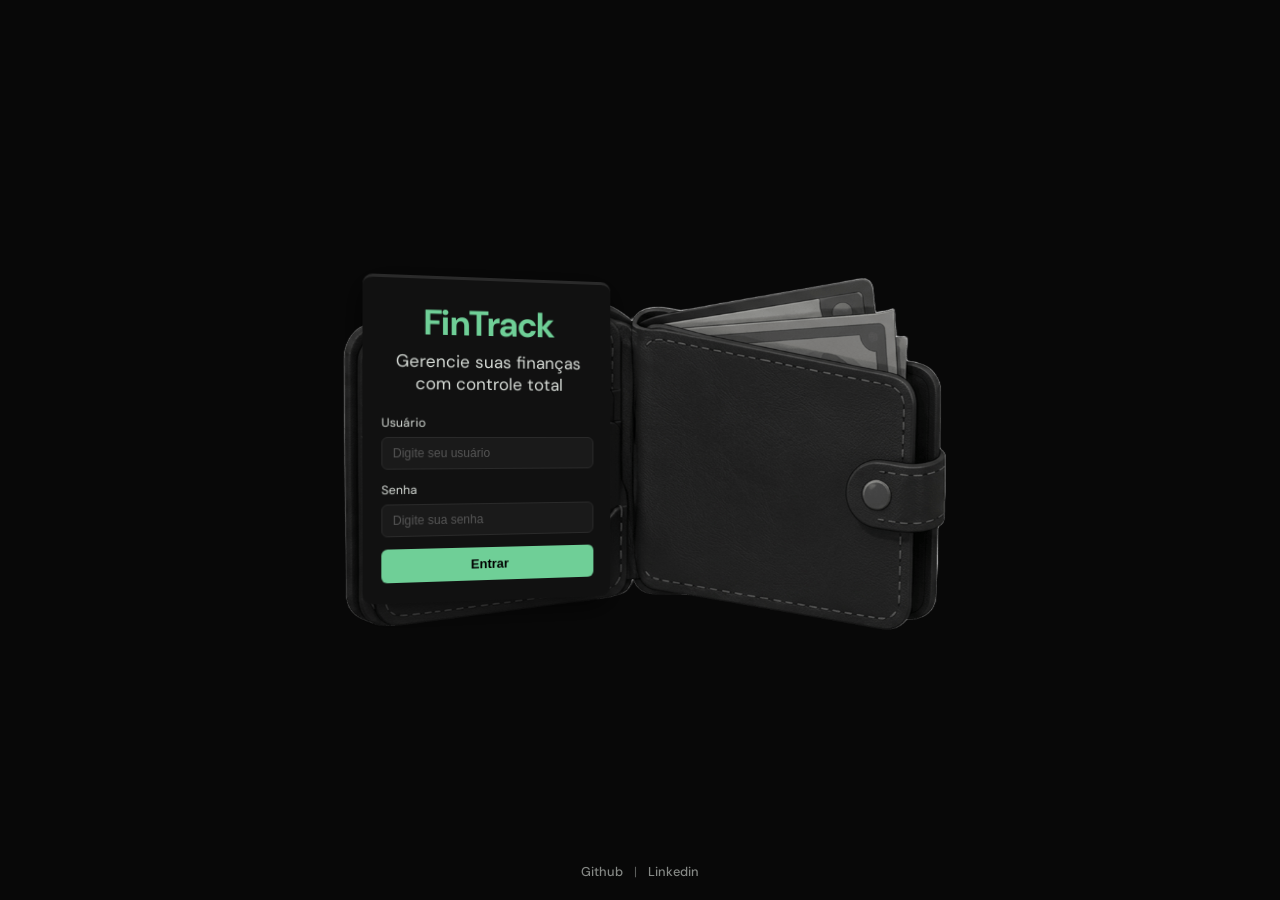
<file: frontend/index.html>
<!DOCTYPE html>
<html lang="pt-BR">
<head>
    <meta charset="UTF-8">
    <meta name="viewport" content="width=device-width, initial-scale=1.0">
    <title>FinTrack — Login</title>
    <link rel="stylesheet" href="css/style.css">
    <style>
        /* Estilos para o rodapé e o efeito hover suave */
        .login-footer {
            position: absolute;
            bottom: 20px;
            left: 50%;
            transform: translateX(-50%);
            text-align: center;
            width: 100%;
            font-size: 0.8rem; /* Fonte menor */
        }
        .login-footer a {
            color: inherit;
            text-decoration: none;
            font-weight: 500;
            opacity: 0.6;
            transition: opacity 0.3s ease, color 0.3s ease; /* Hover suave */
        }
        .login-footer a:hover {
            opacity: 1;
            color: #00bcd4; /* Cor opcional para o hover, mude para combinar com seu layout */
        }
        .login-footer .divider {
            margin: 0 8px;
            opacity: 0.4;
        }
        /* Garante que o body consiga posicionar o footer no fundo */
        body.login-page {
            position: relative;
            min-height: 100vh;
            margin: 0;
            box-sizing: border-box;
        }
    </style>
</head>
<body class="login-page">

    <div class="wallet-container">
        <img src="assets/wallet.png" alt="wallet" class="wallet-img" />

        <div class="wallet-form">
            <div class="login-header">
                <h1 class="logo">FinTrack</h1>
                <p>Gerencie suas finanças com controle total</p>
            </div>

            <div class="login-error" id="login-error">
                Usuário ou senha incorretos.
            </div>

            <div class="form-group">
                <label for="username">Usuário</label>
                <input type="text" id="username" placeholder="Digite seu usuário" />
            </div>

            <div class="form-group">
                <label for="password">Senha</label>
                <input type="password" id="password" placeholder="Digite sua senha" />
            </div>

            <button class="btn-primary" id="btn-login">Entrar</button>
        </div>
    </div>

    <footer class="login-footer">
        <a href="https://github.com/NicolasRenck" target="_blank" rel="noopener noreferrer">Github</a>
        <span class="divider">|</span>
        <a href="https://www.linkedin.com/in/nicolas-renck-75ba74232/" target="_blank" rel="noopener noreferrer">Linkedin</a>
    </footer>

    <script src="js/auth.js"></script>
    <script>
        if (isAuthenticated()) {
            window.location.href = 'dashboard.html'
        }

        document.getElementById('btn-login').addEventListener('click', async () => {
            const username = document.getElementById('username').value
            const password = document.getElementById('password').value
            const error = document.getElementById('login-error')

            error.style.display = 'none'

            const ok = await login(username, password)

            if (ok === false) {
                error.style.display = 'block'
            }
        })

        document.getElementById('password').addEventListener('keydown', (e) => {
            if (e.key === 'Enter') {
                document.getElementById('btn-login').click()
            }
        })
    </script>

</body>
</html>
</file>
<file: frontend/css/style.css>
@import url('https://fonts.googleapis.com/css2?family=DM+Sans:wght@300;400;500;600;700&display=swap');

* {
    margin: 0;
    padding: 0;
    box-sizing: border-box;
}

:root {
    --bg-primary: #0f0f0f;
    --bg-secondary: #1a1a1a;
    --bg-card: #1e1e1e;
    --border: #2a2a2a;
    --text-primary: #d8ddd8;
    --text-secondary: #8a9a8a;
    --accent: #6fcf97;
    --accent-hover: #56b97e;
    --danger: #e24b4a;
    --warning: #f59e0b;
}

body {
    font-family: 'DM Sans', 'Segoe UI', sans-serif;
    background-color: var(--bg-primary);
    color: var(--text-primary);
}

/* ── Login ── */

.login-page {
    display: flex;
    align-items: center;
    justify-content: center;
    min-height: 100vh;
    background-color: #080808;
    overflow: hidden;
    
}

.wallet-container {
    position: relative;
    width: 1000px;
    height: 550px; 
}

.wallet-img {
    width: 100%;
    height: 100%;
    object-fit: contain;
    position: absolute;
    top: 0;
    left: 0;
    z-index: 1;
}   

.wallet-form {
    position: absolute;
    top: 48%;
    left: 35%;      
    transform: translate(-50%, -50%) perspective(600px) rotateY(8deg);
    width: 250px;
    height: 340 px;
    display: flex;
    flex-direction: column;
    gap: 12px;
    z-index: 10;
    background: #111111;
    border-radius: 10px;
    padding: 20px 18px;
    box-shadow: 0 8px 32px rgba(0,0,0,0.8);
    border-top: 3px solid #2a2a2a;
}

.wallet-form .logo {
    font-size: 35px;
    font-weight: 700;
    color: var(--accent);
    text-align: center;
}

.wallet-form .login-header p {
    font-size: 17px;
    color: #d8ddd8;
    text-align: center;
    margin-top: 4px;
}

.wallet-form .form-group label {
    font-size: 12px;
    color: #d8ddd8;
}

.wallet-form .form-group input {
    padding: 8px 10px;
    font-size: 12px;
    color: #d8ddd8;
    background: #1a1a1a;
    border: 1px solid #2a2a2a;
    border-radius: 6px;
    outline: none;
    transition: border-color 0.2s;
}

.wallet-form .form-group input:focus {
    border-color: var(--accent);
}

.wallet-form .form-group input::placeholder {
    color: #555;
}

.wallet-form .btn-primary {
    padding: 9px;
    font-size: 13px;
    font-weight: 600;
    background: var(--accent);
    color: #000;
    border: none;
    border-radius: 6px;
    cursor: pointer;
    transition: background 0.2s;
    width: 100%;
}

.wallet-form .btn-primary:hover {
    background: var(--accent-hover);
}

.wallet-form .login-error {
    background: rgba(226, 75, 74, 0.1);
    border: 1px solid var(--danger);
    color: var(--danger);
    padding: 8px 10px;
    border-radius: 6px;
    font-size: 12px;
    display: none;
}

.login-header {
    text-align: center;
    margin-bottom: 0.5rem;
}

.logo {
    font-size: 28px;
    font-weight: 700;
    color: var(--accent);
    letter-spacing: -0.5px;
}

.login-header p {
    color: var(--text-secondary);
    font-size: 14px;
    margin-top: 6px;
}

.login-error {
    background: rgba(226, 75, 74, 0.1);
    border: 1px solid var(--danger);
    color: var(--danger);
    padding: 10px 14px;
    border-radius: 8px;
    font-size: 14px;
    display: none;
}

.form-group {
    display: flex;
    flex-direction: column;
    gap: 6px;
}

.form-group label {
    font-size: 13px;
    color: var(--text-secondary);
}

.form-group input,
.form-group select {
    background: var(--bg-secondary);
    border: 1px solid var(--border);
    border-radius: 8px;
    padding: 10px 14px;
    color: var(--text-primary);
    font-size: 14px;
    outline: none;
    transition: border-color 0.2s;
}

.form-group input:focus,
.form-group select:focus {
    border-color: var(--accent);
}

.btn-primary {
    background: var(--accent);
    color: #000;
    border: none;
    border-radius: 8px;
    padding: 12px;
    font-size: 15px;
    font-weight: 600;
    cursor: pointer;
    transition: background 0.2s;
    width: 100%;
}

.btn-primary:hover {
    background: var(--accent-hover);
}


/* ── App layout ── */

.app-page {
    display: flex;
    min-height: 100vh;
    background: #080808;
}

/* Sidebar */

.sidebar {
    width: 60px;
    background: #111111;
    border-right: 1px solid #1e1e1e;
    display: flex;
    flex-direction: column;
    align-items: center;
    padding: 20px 0;
    position: fixed;
    top: 0;
    left: 0;
    height: 100vh;
    z-index: 100;
}

.sidebar-logo {
    font-size: 14px;
    font-weight: 700;
    color: var(--accent);
    margin-bottom: 32px;
    letter-spacing: 1px;
}

.sidebar-nav {
    display: flex;
    flex-direction: column;
    gap: 4px;
    flex: 1;
}

.sidebar-bottom {
    margin-top: auto;
}

.nav-item {
    width: 40px;
    height: 40px;
    border-radius: 10px;
    display: flex;
    align-items: center;
    justify-content: center;
    color: var(--text-secondary);
    text-decoration: none;
    transition: all 0.15s;
    background: transparent;
    border: none;
    cursor: pointer;
    font-size: 15px;
}

.nav-item:hover {
    background: #1e1e1e;
    color: var(--text-primary);
}

.nav-item.active {
    background: rgba(111, 207, 151, 0.1);
    color: var(--accent);
}

/* Main */

.main-content {
    margin-left: 60px;
    padding: 32px;
    flex: 1;
}

/* Header */

.dashboard-header {
    display: flex;
    justify-content: space-between;
    align-items: flex-start;
    margin-bottom: 28px;
}

.greeting {
    font-size: 24px;
    font-weight: 600;
    color: var(--text-primary);
}

.greeting-sub {
    font-size: 14px;
    color: var(--text-secondary);
    margin-top: 4px;
}

.mes-select {
    background: #111111;
    border: 1px solid #2a2a2a;
    border-radius: 8px;
    padding: 8px 14px;
    color: var(--text-primary);
    font-size: 13px;
    font-family: 'DM Sans', sans-serif;
    outline: none;
    cursor: pointer;
}

/* Metrics */

.metrics-grid {
    display: grid;
    grid-template-columns: repeat(4, 1fr);
    gap: 16px;
    margin-bottom: 24px;
}

.metric-card {
    background: #111111;
    border: 1px solid #1e1e1e;
    border-radius: 14px;
    padding: 20px 22px;
    display: flex;
    flex-direction: column;
    gap: 6px;
}

.metric-label {
    font-size: 12px;
    color: var(--text-secondary);
    text-transform: uppercase;
    letter-spacing: 0.05em;
}

.metric-value {
    font-size: 26px;
    font-weight: 600;
    color: var(--text-primary);
}

.metric-value.green { color: var(--accent); }
.metric-value.red { color: var(--danger); }
.metric-value.warning { color: var(--warning); }

.metric-sub {
    font-size: 12px;
    color: var(--text-secondary);
}

/* Bottom grid */

.bottom-grid {
    display: grid;
    grid-template-columns: 1fr 1fr;
    gap: 16px;
}

.card {
    background: #111111;
    border: 1px solid #1e1e1e;
    border-radius: 14px;
    padding: 22px;
}

.card-header {
    display: flex;
    justify-content: space-between;
    align-items: center;
    margin-bottom: 20px;
}

.card-title {
    font-size: 15px;
    font-weight: 500;
    color: var(--text-primary);
}

.card-sub {
    font-size: 12px;
    color: var(--text-secondary);
}

/* Categorias */

.categorias-list {
    display: flex;
    flex-direction: column;
    gap: 14px;
}

.categoria-item {
    display: flex;
    flex-direction: column;
    gap: 6px;
}

.categoria-info {
    display: flex;
    justify-content: space-between;
}

.categoria-nome {
    font-size: 13px;
    color: var(--text-primary);
}

.categoria-valor {
    font-size: 13px;
    color: var(--text-secondary);
}

.progress-bg {
    height: 4px;
    background: #1e1e1e;
    border-radius: 99px;
    overflow: hidden;
}

.progress-fill {
    height: 4px;
    background: var(--accent);
    border-radius: 99px;
    transition: width 0.4s ease;
}

/* Contas */

.contas-list {
    display: flex;
    flex-direction: column;
    gap: 12px;
}

.conta-item {
    display: flex;
    justify-content: space-between;
    align-items: center;
    padding: 12px 14px;
    background: #1a1a1a;
    border-radius: 10px;
    border: 1px solid #2a2a2a;
}

.conta-info {
    display: flex;
    flex-direction: column;
    gap: 3px;
}

.conta-desc {
    font-size: 13px;
    color: var(--text-primary);
}

.conta-data {
    font-size: 11px;
    color: var(--text-secondary);
}

.conta-valor {
    font-size: 14px;
    font-weight: 500;
}

.empty {
    font-size: 13px;
    color: var(--text-secondary);
    text-align: center;
    padding: 20px 0;
}

/* ── Botão novo ── */

.btn-new {
    background: var(--accent);
    color: #000;
    border: none;
    border-radius: 8px;
    padding: 10px 18px;
    font-size: 14px;
    font-weight: 600;
    font-family: 'DM Sans', sans-serif;
    cursor: pointer;
    display: flex;
    align-items: center;
    gap: 8px;
    transition: background 0.2s;
}

.btn-new:hover { background: var(--accent-hover); }

/* ── Filtros ── */

.filtros-row {
    display: flex;
    gap: 12px;
    margin-bottom: 4px;
}

/* ── Tabela ── */

.tabela {
    width: 100%;
    border-collapse: collapse;
    font-size: 14px;
}

.tabela th {
    text-align: left;
    padding: 10px 14px;
    color: var(--text-secondary);
    font-size: 12px;
    font-weight: 500;
    text-transform: uppercase;
    letter-spacing: 0.05em;
    border-bottom: 1px solid #1e1e1e;
}

.tabela td {
    padding: 14px;
    color: var(--text-primary);
    border-bottom: 1px solid #1a1a1a;
}

.tabela tr:last-child td { border-bottom: none; }

.tabela tr:hover td { background: #161616; }

.badge {
    padding: 3px 10px;
    border-radius: 99px;
    font-size: 12px;
    font-weight: 500;
}

.badge.receita {
    background: rgba(111, 207, 151, 0.1);
    color: var(--accent);
}

.badge.despesa {
    background: rgba(226, 75, 74, 0.1);
    color: var(--danger);
}

.green { color: var(--accent); }
.red { color: var(--danger); }

.acoes {
    display: flex;
    gap: 8px;
}

.btn-icon {
    width: 30px;
    height: 30px;
    border-radius: 6px;
    border: 1px solid #2a2a2a;
    background: transparent;
    color: var(--text-secondary);
    cursor: pointer;
    display: flex;
    align-items: center;
    justify-content: center;
    font-size: 12px;
    transition: all 0.15s;
}

.btn-icon:hover {
    background: #1e1e1e;
    color: var(--text-primary);
}

.btn-icon.danger:hover {
    background: rgba(226, 75, 74, 0.1);
    color: var(--danger);
    border-color: var(--danger);
}

/* ── Modal ── */

.modal-overlay {
    display: none;
    position: fixed;
    inset: 0;
    background: rgba(0,0,0,0.7);
    z-index: 200;
    align-items: center;
    justify-content: center;
}

.modal-card {
    background: #111111;
    border: 1px solid #2a2a2a;
    border-radius: 16px;
    padding: 28px;
    width: 100%;
    max-width: 420px;
    display: flex;
    flex-direction: column;
    gap: 16px;
}

.modal-header {
    display: flex;
    justify-content: space-between;
    align-items: center;
}

.modal-title {
    font-size: 16px;
    font-weight: 600;
    color: var(--text-primary);
}

.modal-close {
    background: transparent;
    border: none;
    color: var(--text-secondary);
    cursor: pointer;
    font-size: 16px;
    transition: color 0.15s;
}

.modal-close:hover { color: var(--text-primary); }

.modal-error {
    font-size: 13px;
    color: var(--danger);
    min-height: 16px;
}

/* ── Contas ── */

.btn-pagar {
    display: flex;
    align-items: center;
    gap: 6px;
    padding: 4px 12px;
    border-radius: 99px;
    border: 1px solid #2a2a2a;
    background: transparent;
    color: var(--text-secondary);
    font-size: 12px;
    font-family: 'DM Sans', sans-serif;
    cursor: pointer;
    transition: all 0.15s;
}

.btn-pagar:hover {
    border-color: var(--accent);
    color: var(--accent);
}

.btn-pagar.pago {
    border-color: var(--accent);
    color: var(--accent);
    background: rgba(111, 207, 151, 0.08);
}

.badge-vencida {
    background: rgba(226, 75, 74, 0.15);
    color: var(--danger);
    font-size: 10px;
    padding: 2px 7px;
    border-radius: 99px;
    margin-left: 6px;
}

.row-vencida td {
    opacity: 0.75;  
}           


/* ── Categorias grid ── */

.categorias-grid {
    display: grid;
    grid-template-columns: repeat(auto-fill, minmax(220px, 1fr));
    gap: 16px;
    margin-top: 8px;
}

.categoria-card {
    background: #111111;
    border: 1px solid #1e1e1e;
    border-radius: 14px;
    padding: 18px 20px;
    display: flex;
    justify-content: space-between;
    align-items: center;
    transition: border-color 0.15s;
}

.categoria-card:hover {
    border-color: #2a2a2a;
}

.categoria-card-header {
    display: flex;
    flex-direction: column;
    gap: 6px;
}

.categoria-card-nome {
    font-size: 15px;
    font-weight: 500;
    color: var(--text-primary);
}

.categoria-card-acoes {
    display: flex;
    gap: 8px;
}

.header-right {
    display: flex;
    align-items: center;
    gap: 12px;
}
</file>
